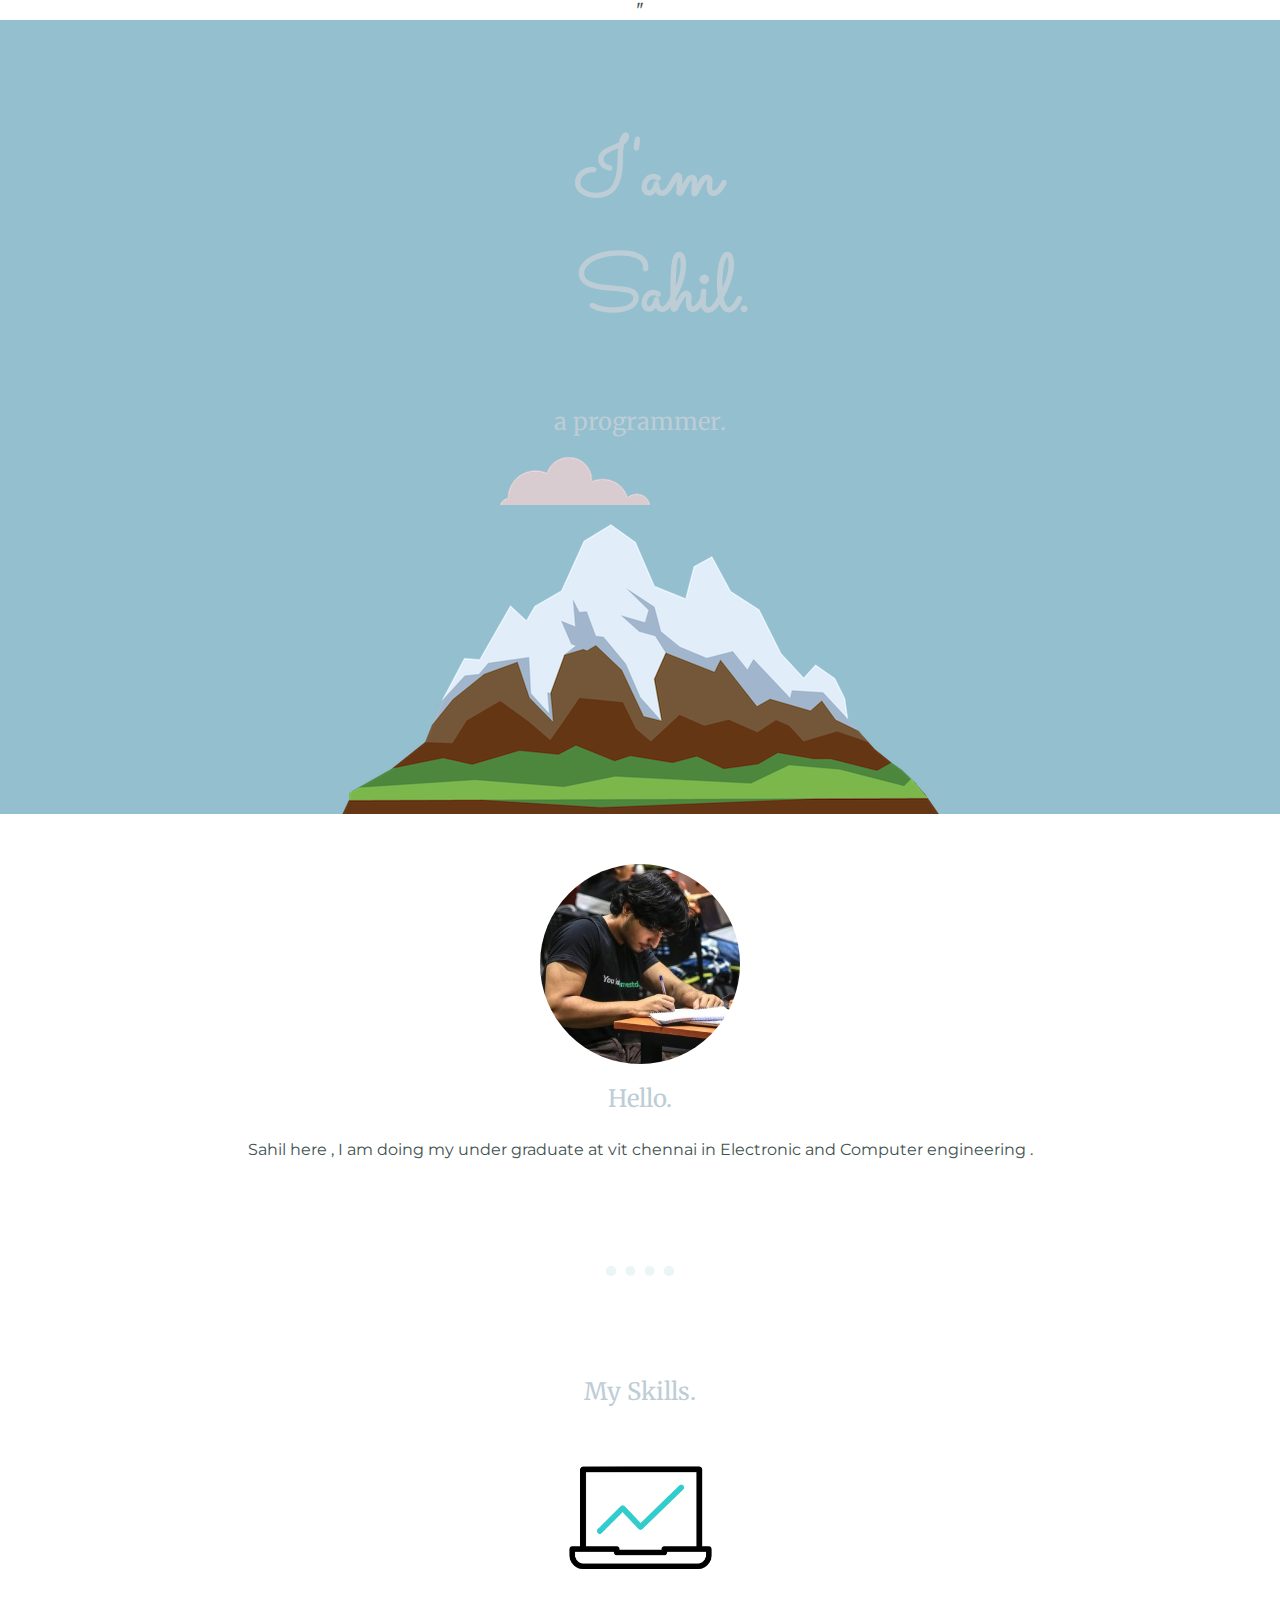
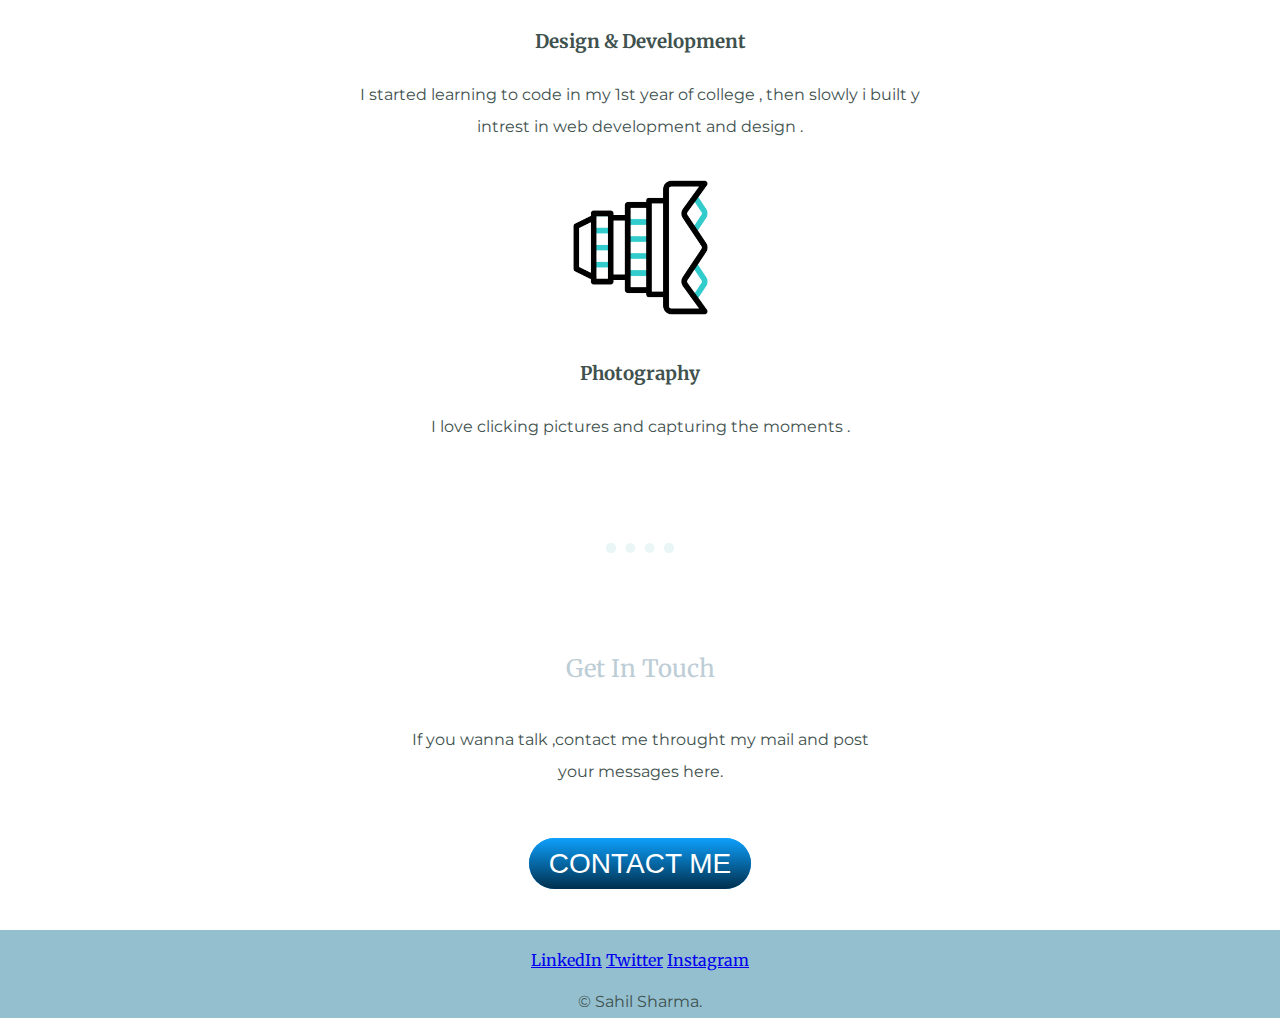
<file: index.html>
<html>
    <head>
        <meta charset="utf-8">
        <meta http-equiv="X-UA-Compatible" content="IE=edge">
        <title>Sahil Sharma </title>
        <meta name="description" content="">
        <meta name="viewport" content="width=device-width, initial-scale=1">
        <link rel="stylesheet" href="styles.css">
        <link rel="preconnect" href="https://fonts.googleapis.com">
        <link rel="preconnect" href="https://fonts.gstatic.com" crossorigin>
        <link href="https://fonts.googleapis.com/css2?family=Merriweather&family=Montserrat&family=Sacramento&display=swap" rel="stylesheet">"
    </head>
    <body>
        <div class="top-container">
            

        <center><h1> I'am Sahil.</h1>
       <h2>a programmer. </h2></center>
            <img class="cloudd" src="cloud.png" alt="clouds">
            <img class="cloud2 " src="cloud.png" alt="clouds">
          <center><img src="mountain.png" alt="mountains"></center>  
        </div>
        <div class="middle-container">
            <div class="profile">
              <img class="myimage"src="1675613914462.jpeg" alt="me">
              <h2>Hello.</h2>
              <p>Sahil here , I am doing my under graduate  at vit chennai in Electronic and Computer engineering .</p>
            </div>
            <hr>
            <div class="skills">
              <h2>My Skills.</h2>
              <div class="skill-row">
                <img class="development" src="laptop.gif" alt="">
               <center> <h3>Design & Development </h3></center>
                <p>I started learning to code in my 1st year of college , then slowly i built y intrest in web development and design . </p>
              </div>
              <div class="skill-row">
                <img class="photography" src="camera-lens.gif" alt="">
                <center><h3>Photography </h3></center>
                <p>I love clicking pictures and capturing the moments .</p>
              </div>
            </div>
            <hr>
            <div class="contact-me">
              <h2>Get In Touch</h2>
              
              <p class="contact-message"> If you wanna talk ,contact me throught my mail and post your messages here.</p>
              <a class="btn" href="contactme.html">CONTACT ME</a>
              
            </div>
          </div>
          
          
          <div class="bottom-container">
             <a class="footer-link" href="https://www.linkedin.com/in/sahil-sharma-885b04225/">LinkedIn</a>
            <a class="footer-link" href="https://twitter.com/saa_chill">Twitter</a>
            <a class="footer-link" href="https://www.instagram.com/saa_chill_/">Instagram</a>
              
            
            <p>© Sahil Sharma.</p>
          </div>
          
     
    </body>
</html>
</file>
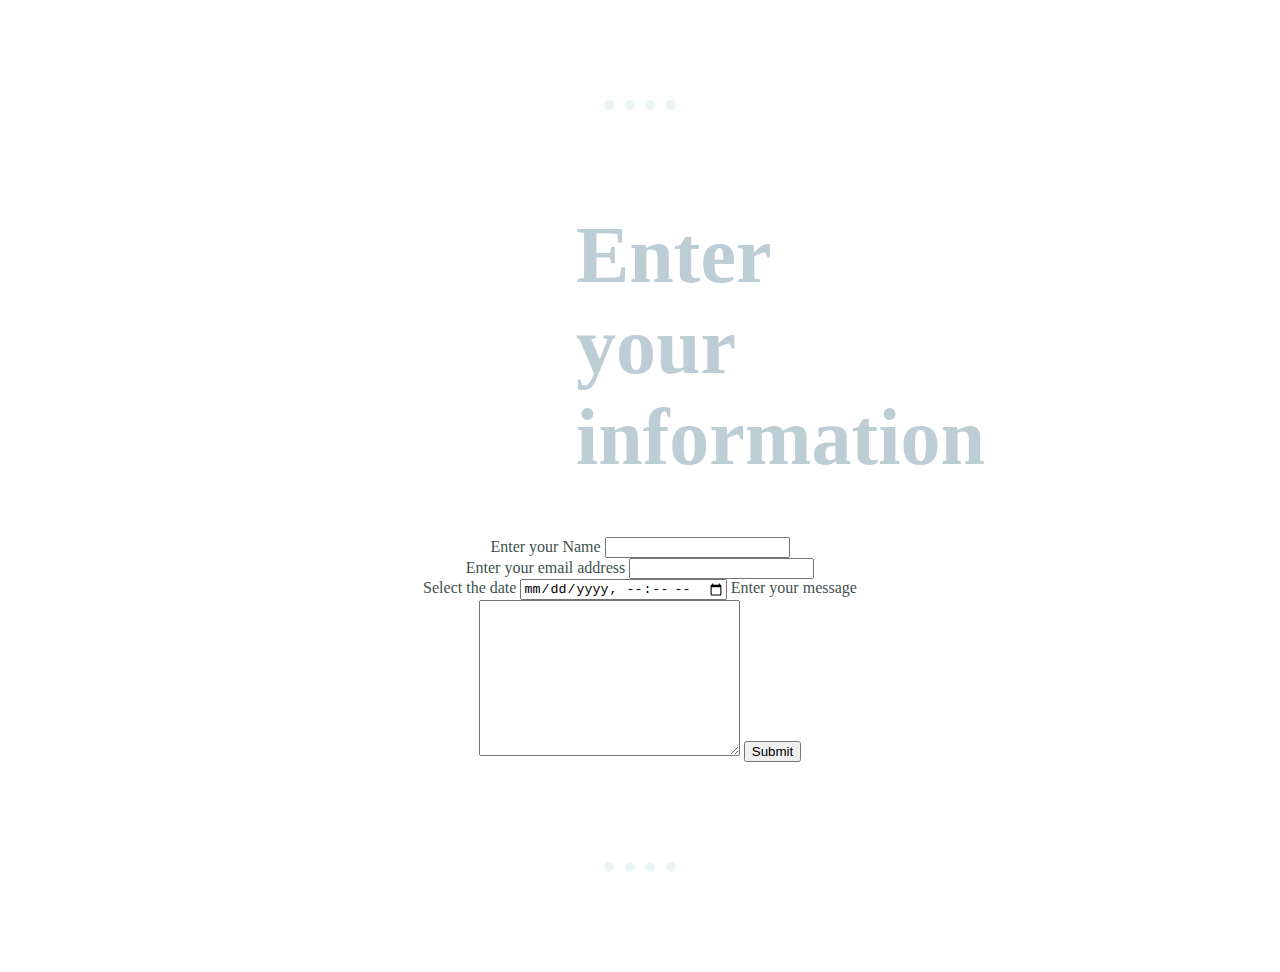
<file: contactme.html>
<!DOCTYPE html>
<!--[if lt IE 7]>      <html class="no-js lt-ie9 lt-ie8 lt-ie7"> <![endif]-->
<!--[if IE 7]>         <html class="no-js lt-ie9 lt-ie8"> <![endif]-->
<!--[if IE 8]>         <html class="no-js lt-ie9"> <![endif]-->
<!--[if gt IE 8]>      <html class="no-js"> <!--<![endif]-->
<html>
    <head>
        <meta charset="utf-8">
        <meta http-equiv="X-UA-Compatible" content="IE=edge">
        <title>contact me</title>
        <meta name="description" content="">
        <meta name="viewport" content="width=device-width, initial-scale=1">
        <link rel="stylesheet" href="styles.css">
    </head>
    <body>
        <background-color:: #BDCDD6;>
        <hr>
        <form action="mailto:sahil.sharma2021c@vitstuden.ac.in" method="post" enctype="text/plain">
            <center>
                <h1>Enter your information </h1>
            </center>
    
            <label> Enter your Name </label>
            <input type="text" name="Your Name :- ">
            
            <br>
            <label> Enter your email address </label>
            <input type="email" name="Your email :- ">
            
            <br>
            <label>Select the date </label>
            <input type="datetime-local">
            
            <label> Enter your message </label>
             <br>
            <textarea name="The message :- " id="" cols="30" rows="10"></textarea>
            <input type="submit">
        </form>
        <hr >
        
        <script src="" async defer></script>
    </body>
</html>
</file>
<file: styles.css>
.top-container{
    background-color: #93BFCF;
    padding-top: 100px;
    position: relative;

}
.bottom-container{
    background-color: #93BFCf;
    padding-top: 20px;
    position: relative;
}
.middle-container{
    padding: 50px;
    position: relative;
}
p{
    line-height: 2;
}
hr{
    border:dotted #EAF6F6 10px ;
    border-bottom: none;
    width: 4%;
    margin: 100px auto; 
}
.cloudd{
    position: absolute;
    left: 500px;
}
.cloud2{
    position: absolute;
    left: 1500px;
    bottom: 200px;
}
.myimage{
    border-radius: 50%;
}
h1{
    font-size: 500%;
    color:  #BDCDD6;
    width: 10%;
    margin-top: 0%;
    font-family: 'Sacramento',cursive;
}
h2{
    color:  #BDCDD6;
    font-weight: normal;
    
}
body{
    color: #40514E;
    margin: 0px;
    text-align: center;
    font-family: 'Merriweather',serif;

}
p{font-family: 'Montserrat',sans-serif;

}
.skill-row{
    margin: auto;
    width: 50%;
    line-height: 2;
}
.development{
    width: 30%;
    
    
}
.photography{
    width: 30%;
    ;
}
.contact-message{
width: 40%;
margin: 40px auto 60px;
}
.btn {
    background: #0da0fc;
    background-image: -webkit-linear-gradient(top, #0da0fc, #002f4d);
    background-image: -moz-linear-gradient(top, #0da0fc, #002f4d);
    background-image: -ms-linear-gradient(top, #0da0fc, #002f4d);
    background-image: -o-linear-gradient(top, #0da0fc, #002f4d);
    background-image: linear-gradient(to bottom, #0da0fc, #002f4d);
    -webkit-border-radius: 28;
    -moz-border-radius: 28;
    border-radius: 28px;
    font-family: Arial;
    color: #ffffff;
    font-size: 28px;
    padding: 10px 20px 10px 20px;
    text-decoration: none;
  }
  
  .btn:hover {
    background: #30e5f2;
    background-image: -webkit-linear-gradient(top, #30e5f2, #177575);
    background-image: -moz-linear-gradient(top, #30e5f2, #177575);
    background-image: -ms-linear-gradient(top, #30e5f2, #177575);
    background-image: -o-linear-gradient(top, #30e5f2, #177575);
    background-image: linear-gradient(to bottom, #30e5f2, #177575);
    text-decoration: none;
  }
</file>
